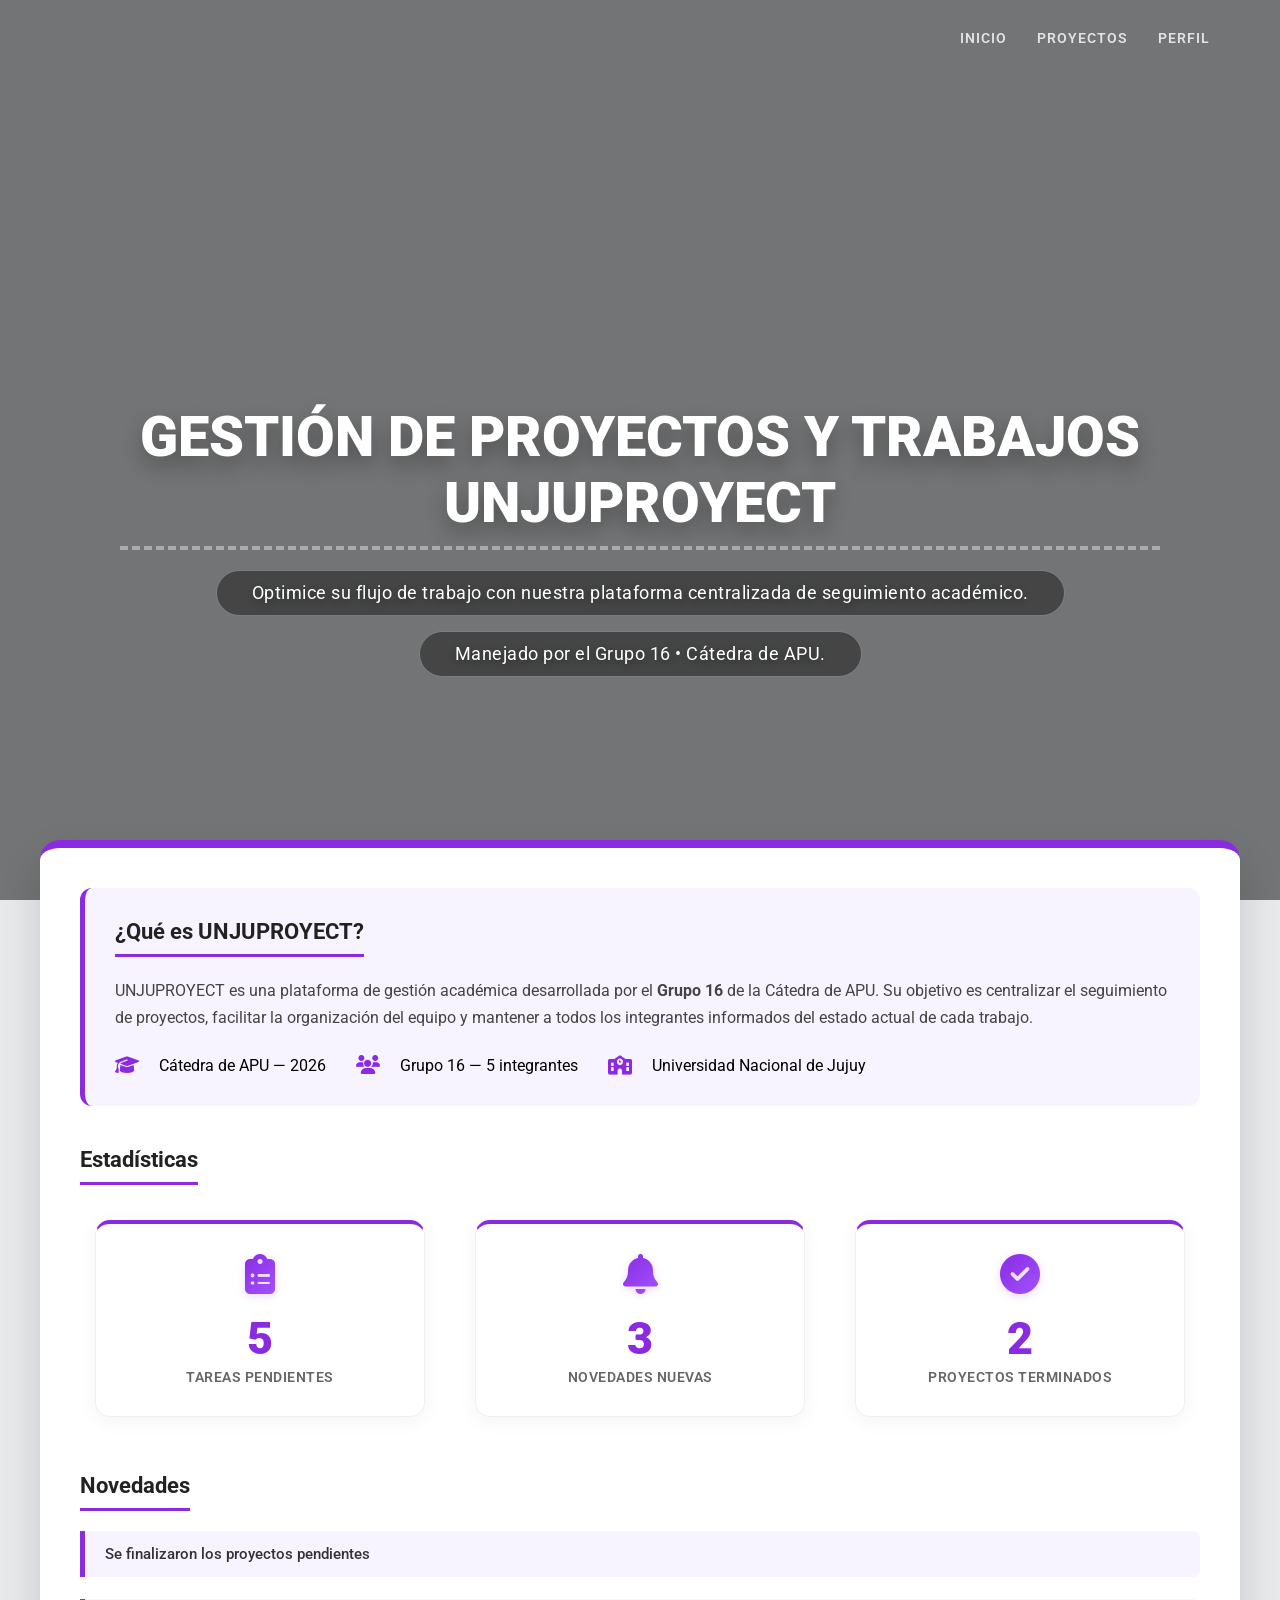
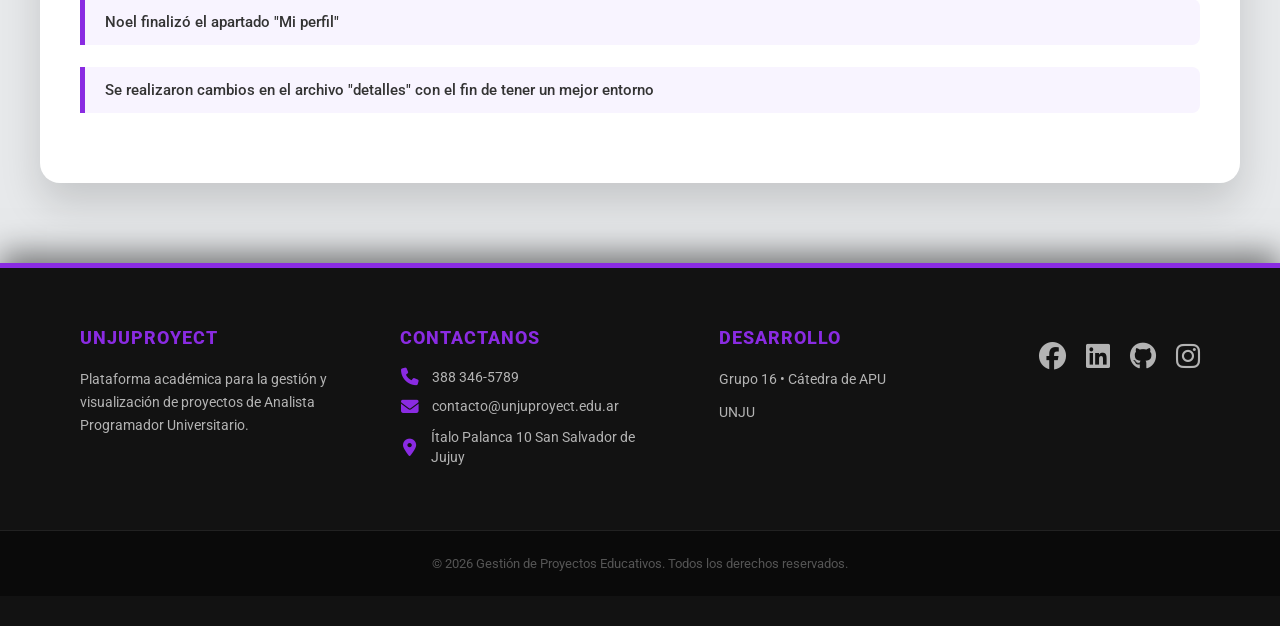
<file: index.html>
<!DOCTYPE html>
<html lang="es">

<head>
    <meta charset="UTF-8">
    <meta name="viewport" content="width=device-width, initial-scale=1.0">
    <title>Pagina Principal</title>
    <link rel="stylesheet" href="css/styles.css">
    <link rel="preconnect" href="https://fonts.googleapis.com">
    <link rel="preconnect" href="https://fonts.gstatic.com" crossorigin>
    <link href="https://fonts.googleapis.com/css2?family=Roboto:ital,wght@0,100..900;1,100..900&display=swap"rel="stylesheet">
    <link rel="stylesheet" href="https://cdnjs.cloudflare.com/ajax/libs/font-awesome/6.5.1/css/all.min.css">
</head>

<body>
    <header>
        <nav>
            <a href="index.html">Inicio</a>
            <a href="proyectos.html">Proyectos</a>
            <a href="perfil.html">Perfil</a>
        </nav>
        <div class="header-content">
            <h1 id="titulo-h1">Gestión de Proyectos y Trabajos UNJUPROYECT</h1>
            <div class="proyecto-info">
                <p>Optimice su flujo de trabajo con nuestra plataforma centralizada de seguimiento académico.</p>
                <p>Manejado por el Grupo 16 • Cátedra de APU.</p>
            </div>
            
        </div>
    </header>

    <main>

        <section class="seccion-sobre">
            <h2 class="seccion-titulo">¿Qué es UNJUPROYECT?</h2>
            <p class="sobre-descripcion">
                UNJUPROYECT es una plataforma de gestión académica desarrollada por el <strong>Grupo 16</strong>
                de la Cátedra de APU. Su objetivo es centralizar el seguimiento de proyectos, facilitar
                la organización del equipo y mantener a todos los integrantes informados del estado actual
                de cada trabajo.
            </p>
            <div class="sobre-datos">
                <div class="sobre-dato">
                    <i class="fa-solid fa-graduation-cap sobre-icono-fa"></i>
                    <span class="sobre-texto">Cátedra de APU — 2026</span>
                </div>
                <div class="sobre-dato">
                    <i class="fa-solid fa-users sobre-icono-fa"></i>
                    <span class="sobre-texto">Grupo 16 — 5 integrantes</span>
                </div>
                <div class="sobre-dato">
                    <i class="fa-solid fa-school sobre-icono-fa"></i>
                    <span class="sobre-texto">Universidad Nacional de Jujuy</span>
                </div>
            </div>
        </section>

        <!-- Sección de estadísticas -->
        <section class="seccion-estadisticas">
            <h2 class="seccion-titulo">Estadísticas</h2>
                <div class="tarjetas-grid">
                    <article class="tarjeta-stat">
                    <i class="fa-solid fa-clipboard-list stat-icono-fa"></i>
                    <span class="stat-numero">5</span>
                    <span class="stat-etiqueta">Tareas Pendientes</span>
                </article>
                <article class="tarjeta-stat">
                    <i class="fa-solid fa-bell stat-icono-fa"></i>
                    <span class="stat-numero">3</span>
                    <span class="stat-etiqueta">Novedades Nuevas</span>
                </article>
                <article class="tarjeta-stat">
                    <i class="fa-solid fa-circle-check stat-icono-fa"></i>
                        <span class="stat-numero">2</span>
                    <span class="stat-etiqueta">Proyectos Terminados</span>
                </article>
                </div>
</section>

        <!-- Sección de novedades -->
        <section class="seccion-novedades">
            <h2 class="seccion-titulo">Novedades</h2>
            <ul class="lista-novedades">
                <li class="novedad-item">Se finalizaron los proyectos pendientes</li>
                <li class="novedad-item">Noel finalizó el apartado "Mi perfil"</li>
                <li class="novedad-item">Se realizaron cambios en el archivo "detalles" con el fin de tener un mejor entorno</li>
            </ul>
        </section>

    </main>

    <footer>
        <div class="footer-content">
            <div class="footer-section">
                <h4>UNJUPROYECT</h4>
                <p>Plataforma académica para la gestión y visualización de proyectos de Analista Programador Universitario.</p>
            </div>
        
            <div class="footer-section">
                <h4>Contactanos</h4>
                    <ul class="contact-info">
                    <li>
                        <i class="fa-solid fa-phone"></i>
                        <a href="tel:3883465789">388 346-5789</a>
                    </li>
                    <li>
                        <i class="fa-solid fa-envelope"></i>
                        <a href="mailto:contacto@unjuproyect.edu.ar">contacto@unjuproyect.edu.ar</a>
                    </li>
                    <li>
                        <i class="fa-solid fa-location-dot"></i>
                        <span>Ítalo Palanca 10 San Salvador de Jujuy</span>
                    </li>
                    </ul>
            </div>
        
            <div class="footer-section">
                <h4>Desarrollo</h4>
                <p>Grupo 16 • Cátedra de APU</p>
                <p>UNJU</p>
            </div>

            <div class="social-icons">
                <a href="#" class="icon-link" title="Facebook">
                <i class="fa-brands fa-facebook"></i>
                </a>
                <a href="#" class="icon-link" title="LinkedIn">
                <i class="fa-brands fa-linkedin"></i>
                </a>
                <a href="#" class="icon-link" title="GitHub">
                <i class="fa-brands fa-github"></i>
                </a>
                <a href="#" class="icon-link" title="Instagram">
                <i class="fa-brands fa-instagram"></i>
                </a>
            </div>
        </div>
    
        <div class="footer-bottom">
            <p>&copy; 2026 Gestión de Proyectos Educativos. Todos los derechos reservados.</p>
        </div>
    </footer>

</body>

</html>
</file>
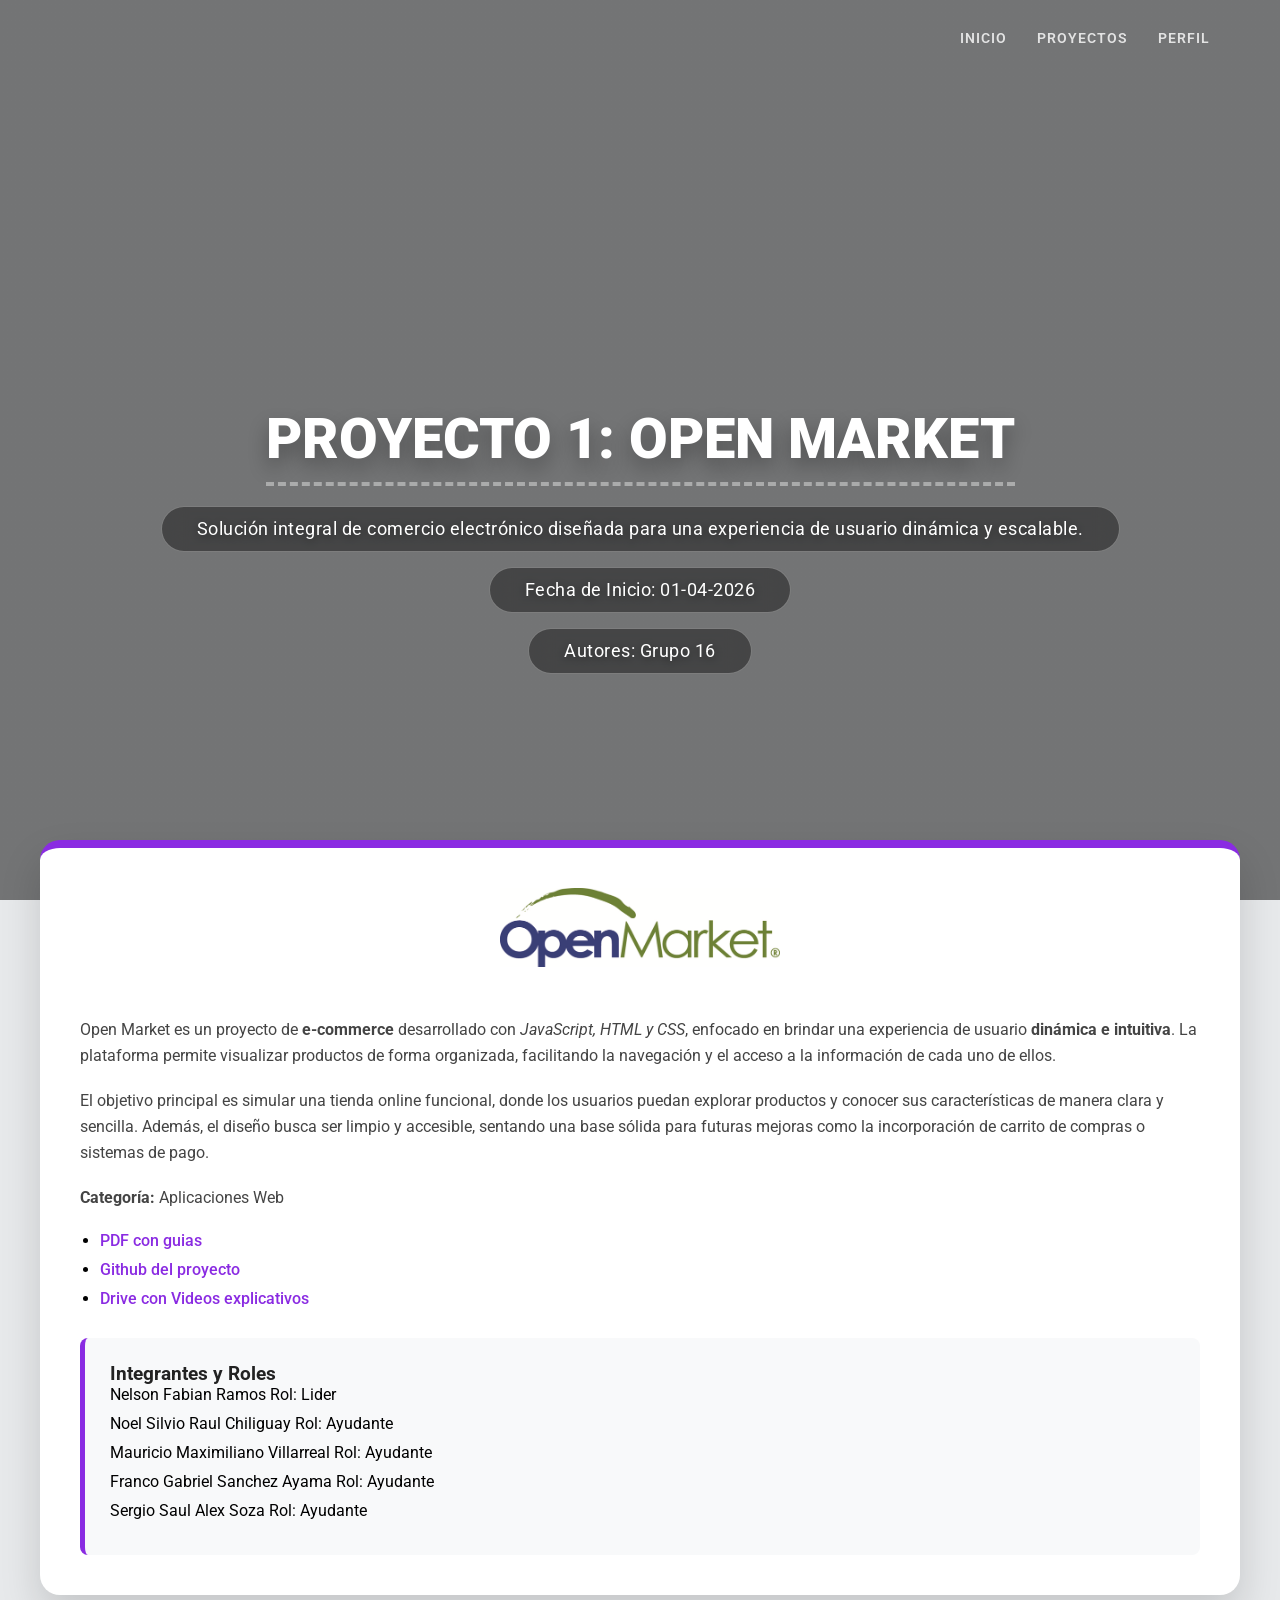
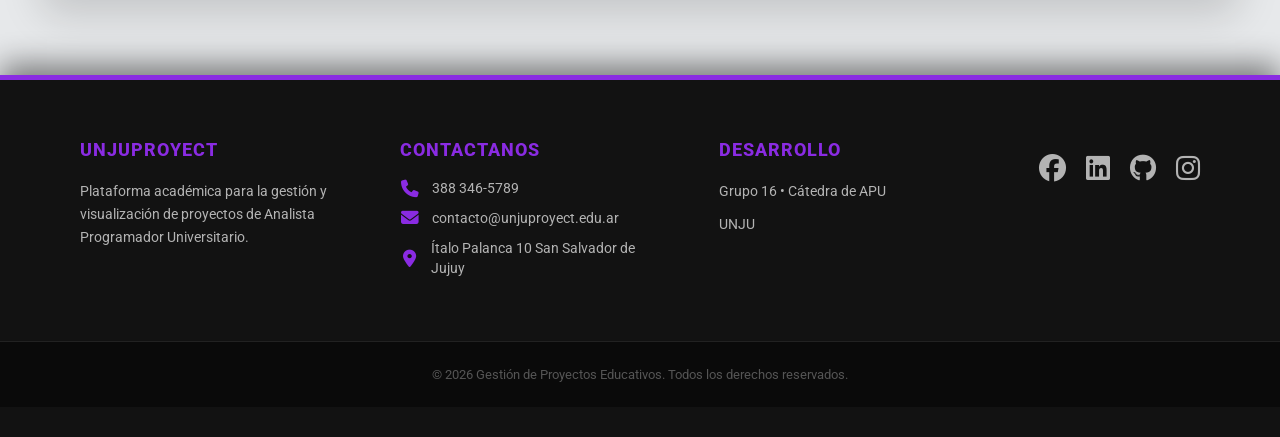
<file: detalle.html>
<html lang="es">

<head>
    <meta charset="UTF-8">
    <meta name="viewport" content="width=device-width, initial-scale=1.0">
    <title>Detalles de Proyecto</title>
    <link rel="stylesheet" href="css/styles.css">
    <link rel="preconnect" href="https://fonts.googleapis.com">
    <link rel="preconnect" href="https://fonts.gstatic.com" crossorigin>
    <link href="https://fonts.googleapis.com/css2?family=Roboto:ital,wght@0,100..900;1,100..900&display=swap" rel="stylesheet">
    <link rel="stylesheet" href="https://cdnjs.cloudflare.com/ajax/libs/font-awesome/6.5.1/css/all.min.css">
    <style>
        #titulo-h1 {
            color: #ffffff;
            font-size: 3.5rem;
            font-weight: 900;
            text-transform: uppercase;
            display: inline-block;
            padding-bottom: 10px;
            margin-bottom: 20px;
    
            border-bottom: 4px dashed rgba(255, 255, 255, 0.4); 
    
            text-shadow: 0 10px 20px rgba(0, 0, 0, 0.3);
}
        </style>
</head>

<body>
    <header>
        <nav>
            <a href="index.html">Inicio</a>
            <a href="proyectos.html">Proyectos</a>
            <a href="perfil.html">Perfil</a>
        </nav>
    
        <div class="header-content">
            <h1 id="titulo-h1">Proyecto 1: OPEN MARKET</h1>
            <div class="proyecto-info">
                <p>Solución integral de comercio electrónico diseñada para una experiencia de usuario dinámica y escalable.</p>
                <p>Fecha de Inicio: 01-04-2026</p>
                <p>Autores: Grupo 16</p>
            </div>
        </div>
    </header>
    <main>
        <img src="img/OpenMarket logo_4.png" alt="Logo del proyecto OpenMarket">
        <p>
            Open Market es un proyecto de <strong>e-commerce</strong> desarrollado con <em>JavaScript, HTML y CSS</em>,
            enfocado en brindar una
            experiencia de usuario <strong>dinámica e intuitiva</strong>.
            La plataforma permite visualizar productos de forma organizada, facilitando la navegación y el acceso a la
            información de cada uno de ellos.
        </p>

        <p>
            El objetivo principal es simular una tienda online funcional, donde los usuarios puedan explorar productos y
            conocer sus características de manera clara y sencilla. Además, el diseño busca ser limpio y accesible,
            sentando una base sólida para futuras mejoras como la incorporación de carrito de compras o sistemas de
            pago.
        </p>
        <p><strong>Categoría:</strong> Aplicaciones Web</p>
        <ul>
            <li><a href="#">PDF con guias</a></li>
            <li><a href="https://github.com/Seiseishon/grupo_9_Tienda">Github del proyecto</a></li>
            <li><a href="#">Drive con Videos explicativos</a></li>
        </ul>
        <section class="integrantes">
            <h3>Integrantes y Roles</h3>
            <ul>
                <li>Nelson Fabian Ramos Rol: Lider</li>
                <li>Noel Silvio Raul Chiliguay Rol: Ayudante</li>
                <li>Mauricio Maximiliano Villarreal Rol: Ayudante</li>
                <li>Franco Gabriel Sanchez Ayama Rol: Ayudante</li>
                <li>Sergio Saul Alex Soza Rol: Ayudante</li>
            </ul>
        </section>
    </main>
    
    <footer>
        <div class="footer-content">
            <div class="footer-section">
                <h4>UNJUPROYECT</h4>
                <p>Plataforma académica para la gestión y visualización de proyectos de Analista Programador Universitario.</p>
            </div>
        
            <div class="footer-section">
                <h4>Contactanos</h4>
                    <ul class="contact-info">
                    <li>
                        <i class="fa-solid fa-phone"></i>
                        <a href="tel:3883465789">388 346-5789</a>
                    </li>
                    <li>
                        <i class="fa-solid fa-envelope"></i>
                        <a href="mailto:contacto@unjuproyect.edu.ar">contacto@unjuproyect.edu.ar</a>
                    </li>
                    <li>
                        <i class="fa-solid fa-location-dot"></i>
                        <span>Ítalo Palanca 10 San Salvador de Jujuy</span>
                    </li>
                    </ul>
            </div>
        
            <div class="footer-section">
                <h4>Desarrollo</h4>
                <p>Grupo 16 • Cátedra de APU</p>
                <p>UNJU</p>
            </div>

            <div class="social-icons">
                <a href="#" class="icon-link" title="Facebook">
                <i class="fa-brands fa-facebook"></i>
                </a>
                <a href="#" class="icon-link" title="LinkedIn">
                <i class="fa-brands fa-linkedin"></i>
                </a>
                <a href="#" class="icon-link" title="GitHub">
                <i class="fa-brands fa-github"></i>
                </a>
                <a href="#" class="icon-link" title="Instagram">
                <i class="fa-brands fa-instagram"></i>
                </a>
            </div>
        </div>
    
        <div class="footer-bottom">
            <p>&copy; 2026 Gestión de Proyectos Educativos. Todos los derechos reservados.</p>
        </div>
    </footer>
</body>

</html>
</file>
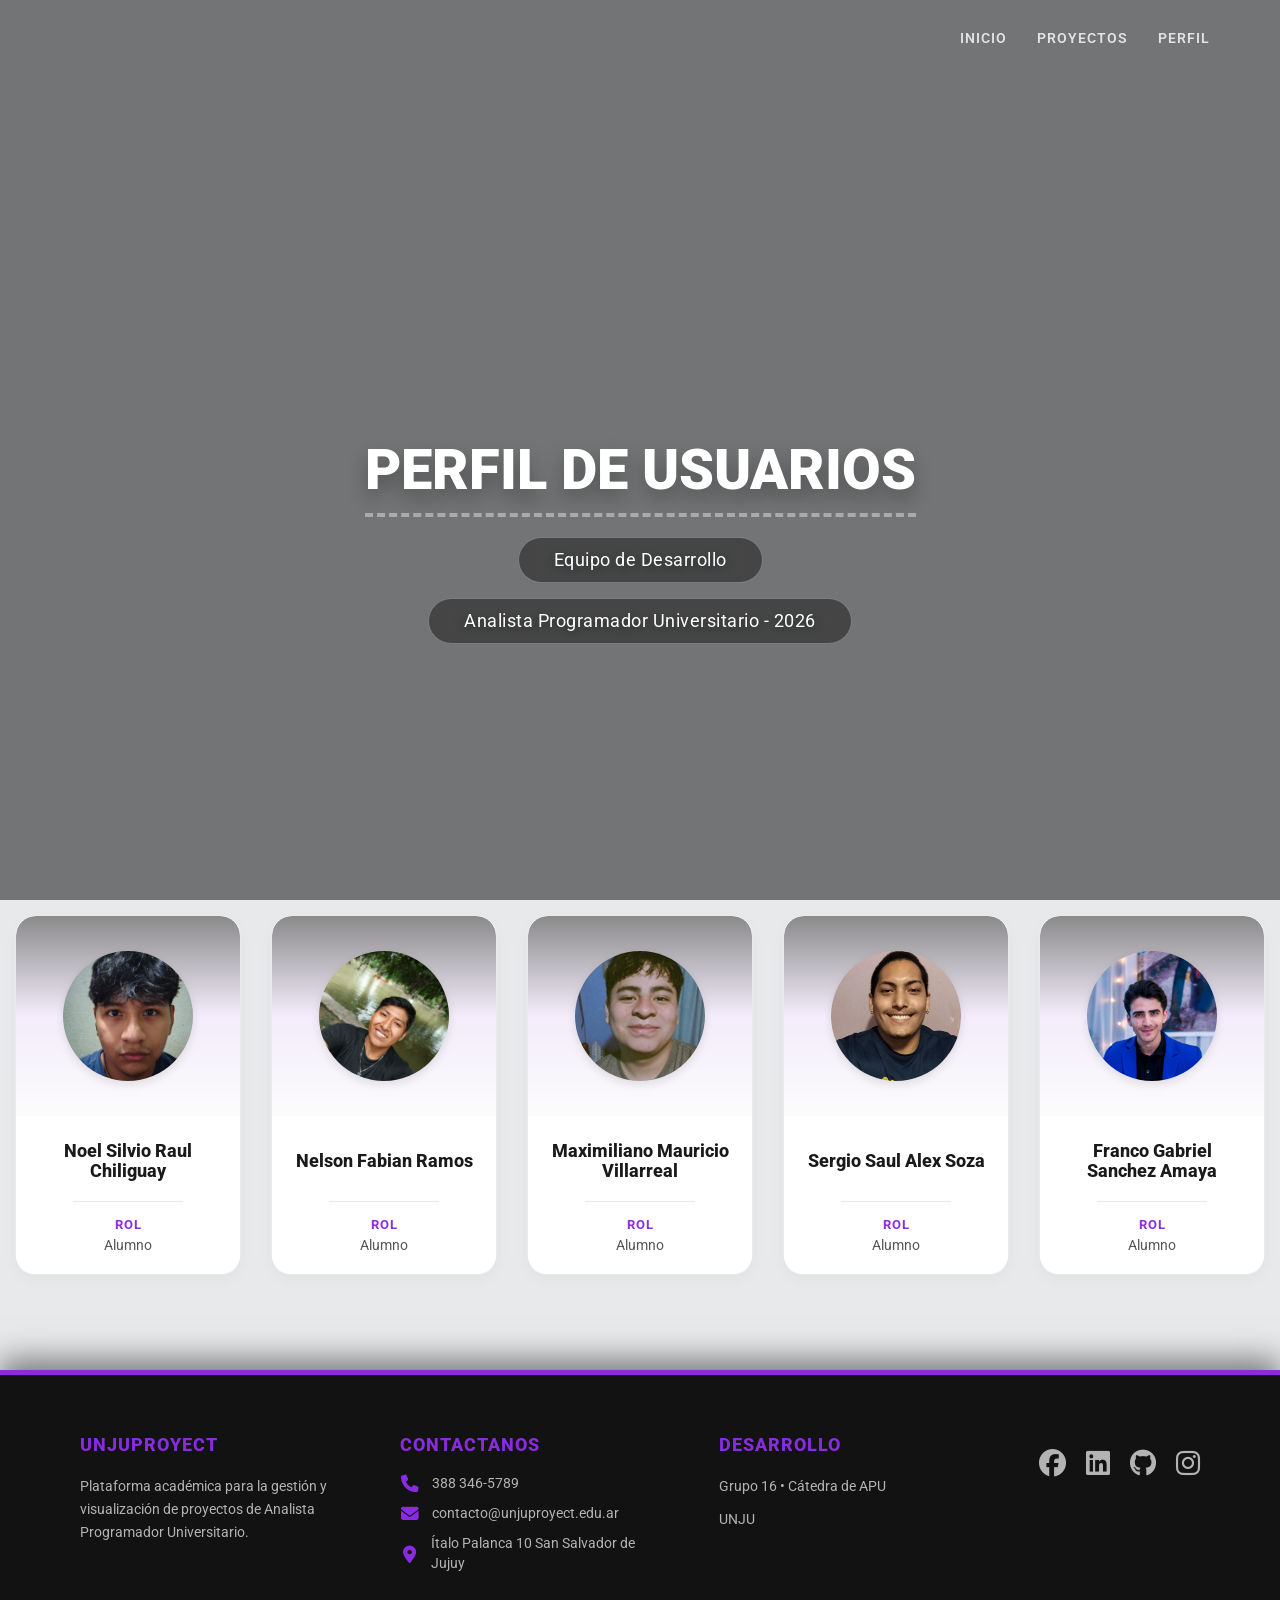
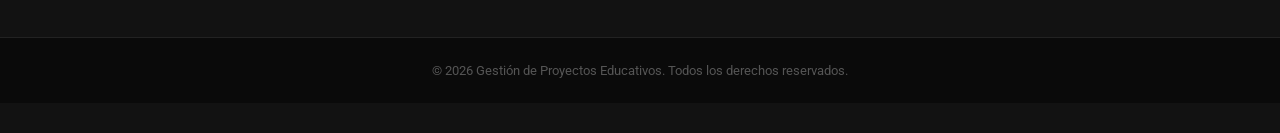
<file: perfil.html>
<!DOCTYPE html>
<html lang="es">

<head>
    <meta charset="UTF-8">
    <meta name="viewport" content="width=device-width, initial-scale=1.0">
    <title>Perfil</title>
    <link rel="stylesheet" href="css/styles.css">
    <link rel="preconnect" href="https://fonts.googleapis.com">
    <link rel="preconnect" href="https://fonts.gstatic.com" crossorigin>
    <link href="https://fonts.googleapis.com/css2?family=Roboto:ital,wght@0,100..900;1,100..900&display=swap"
        rel="stylesheet">
    <link rel="stylesheet" href="https://cdnjs.cloudflare.com/ajax/libs/font-awesome/6.5.1/css/all.min.css">
        <style>
        #titulo-h1 {
            color: #ffffff;
            font-size: 3.5rem;
            font-weight: 900;
            text-transform: uppercase;
            display: inline-block;
            padding-bottom: 10px;
            margin-bottom: 20px;
    
            border-bottom: 4px dashed rgba(255, 255, 255, 0.4); 
    
            text-shadow: 0 10px 20px rgba(0, 0, 0, 0.3);
}
        </style>
</head>

<body>
    <header>
        <nav>
            <a href="index.html">Inicio</a>
            <a href="proyectos.html">Proyectos</a>
            <a href="perfil.html">Perfil</a>
        </nav>
        <div class="header-content">
            <h1 id="titulo-h1">Perfil de Usuarios</h1>
            <div class="proyecto-info">
                <p>Equipo de Desarrollo</p>
                <p>Analista Programador Universitario - 2026</p>
            </div>
        </div>
    </header>
    <section>
        <div class="containerPerfil">
            <article>
                <div class="img-perfiles">
                    <div class="img-gradiente"></div>
                    <img src="img/Image 2026-04-15 at 20.21.18.jpeg" class="img-perfil" alt="Noel Silvio Raul Chiliguay">
                </div>
                <div class="info-alumno">
                    <h2 class="info-nombre">Noel Silvio Raul Chiliguay</h2>
                    <div class="divisor-minimalista"></div>
                    <p class="info-rol-titulo">Rol</p>
                    <p class="info-rol-puesto">Alumno</p>
                </div>
            </article>
            <article>
                <div class="img-perfiles">
                    <div class="img-gradiente"></div>
                    <img src="img/WhatsApp Image 2026-04-15 at 18.22.33.jpeg" class="img-perfil" alt="Nelson Fabian Ramos">
                </div>
                <div class="info-alumno">
                    <h2 class="info-nombre">Nelson Fabian Ramos</h2>
                    <div class="divisor-minimalista"></div>
                    <p class="info-rol-titulo">Rol</p>
                    <p class="info-rol-puesto">Alumno</p>
                </div>
            </article>
            <article>
                <div class="img-perfiles">
                    <div class="img-gradiente"></div>
                    <img src="img/616427079_926487039847745_7732933303958360506_n.jpg" class="img-perfil" alt="Maximiliano Mauricio Villarreal">
                </div>
                <div class="info-alumno">
                    <h2 class="info-nombre">Maximiliano Mauricio Villarreal</h2>
                    <div class="divisor-minimalista"></div>
                    <p class="info-rol-titulo">Rol</p>
                    <p class="info-rol-puesto">Alumno</p>
                </div>
            </article>
            <article>
                <div class="img-perfiles">
                    <div class="img-gradiente"></div>
                    <img src="img/IMG_20260313_230943_500.jpg" class="img-perfil" alt="Sergio Saul Alex Soza">
                </div>
                <div class="info-alumno">
                    <h2 class="info-nombre">Sergio Saul Alex Soza</h2>
                    <div class="divisor-minimalista"></div>
                    <p class="info-rol-titulo">Rol</p>
                    <p class="info-rol-puesto">Alumno</p>
                </div>
            </article>
            <article>
                <div class="img-perfiles">
                    <div class="img-gradiente"></div>
                    <img src="img/franco.jpeg" class="img-perfil" alt="Franco Gabriel Sanchez Amaya">
                </div>
    
                <div class="info-alumno">
                    <h2 class="info-nombre">Franco Gabriel Sanchez Amaya</h2>
                    <div class="divisor-minimalista"></div>
                    <p class="info-rol-titulo">Rol</p>
                    <p class="info-rol-puesto">Alumno</p>
                </div>
            </article>
        </div>
    </section>

    <footer>
        <div class="footer-content">
            <div class="footer-section">
                <h4>UNJUPROYECT</h4>
                <p>Plataforma académica para la gestión y visualización de proyectos de Analista Programador Universitario.</p>
            </div>
        
            <div class="footer-section">
                <h4>Contactanos</h4>
                    <ul class="contact-info">
                    <li>
                        <i class="fa-solid fa-phone"></i>
                        <a href="tel:3883465789">388 346-5789</a>
                    </li>
                    <li>
                        <i class="fa-solid fa-envelope"></i>
                        <a href="mailto:contacto@unjuproyect.edu.ar">contacto@unjuproyect.edu.ar</a>
                    </li>
                    <li>
                        <i class="fa-solid fa-location-dot"></i>
                        <span>Ítalo Palanca 10 San Salvador de Jujuy</span>
                    </li>
                    </ul>
            </div>
        
            <div class="footer-section">
                <h4>Desarrollo</h4>
                <p>Grupo 16 • Cátedra de APU</p>
                <p>UNJU</p>
            </div>

            <div class="social-icons">
                <a href="#" class="icon-link" title="Facebook">
                <i class="fa-brands fa-facebook"></i>
                </a>
                <a href="#" class="icon-link" title="LinkedIn">
                <i class="fa-brands fa-linkedin"></i>
                </a>
                <a href="#" class="icon-link" title="GitHub">
                <i class="fa-brands fa-github"></i>
                </a>
                <a href="#" class="icon-link" title="Instagram">
                <i class="fa-brands fa-instagram"></i>
                </a>
            </div>
        </div>
    
        <div class="footer-bottom">
            <p>&copy; 2026 Gestión de Proyectos Educativos. Todos los derechos reservados.</p>
        </div>
    </footer>
</body>

</html>
</file>
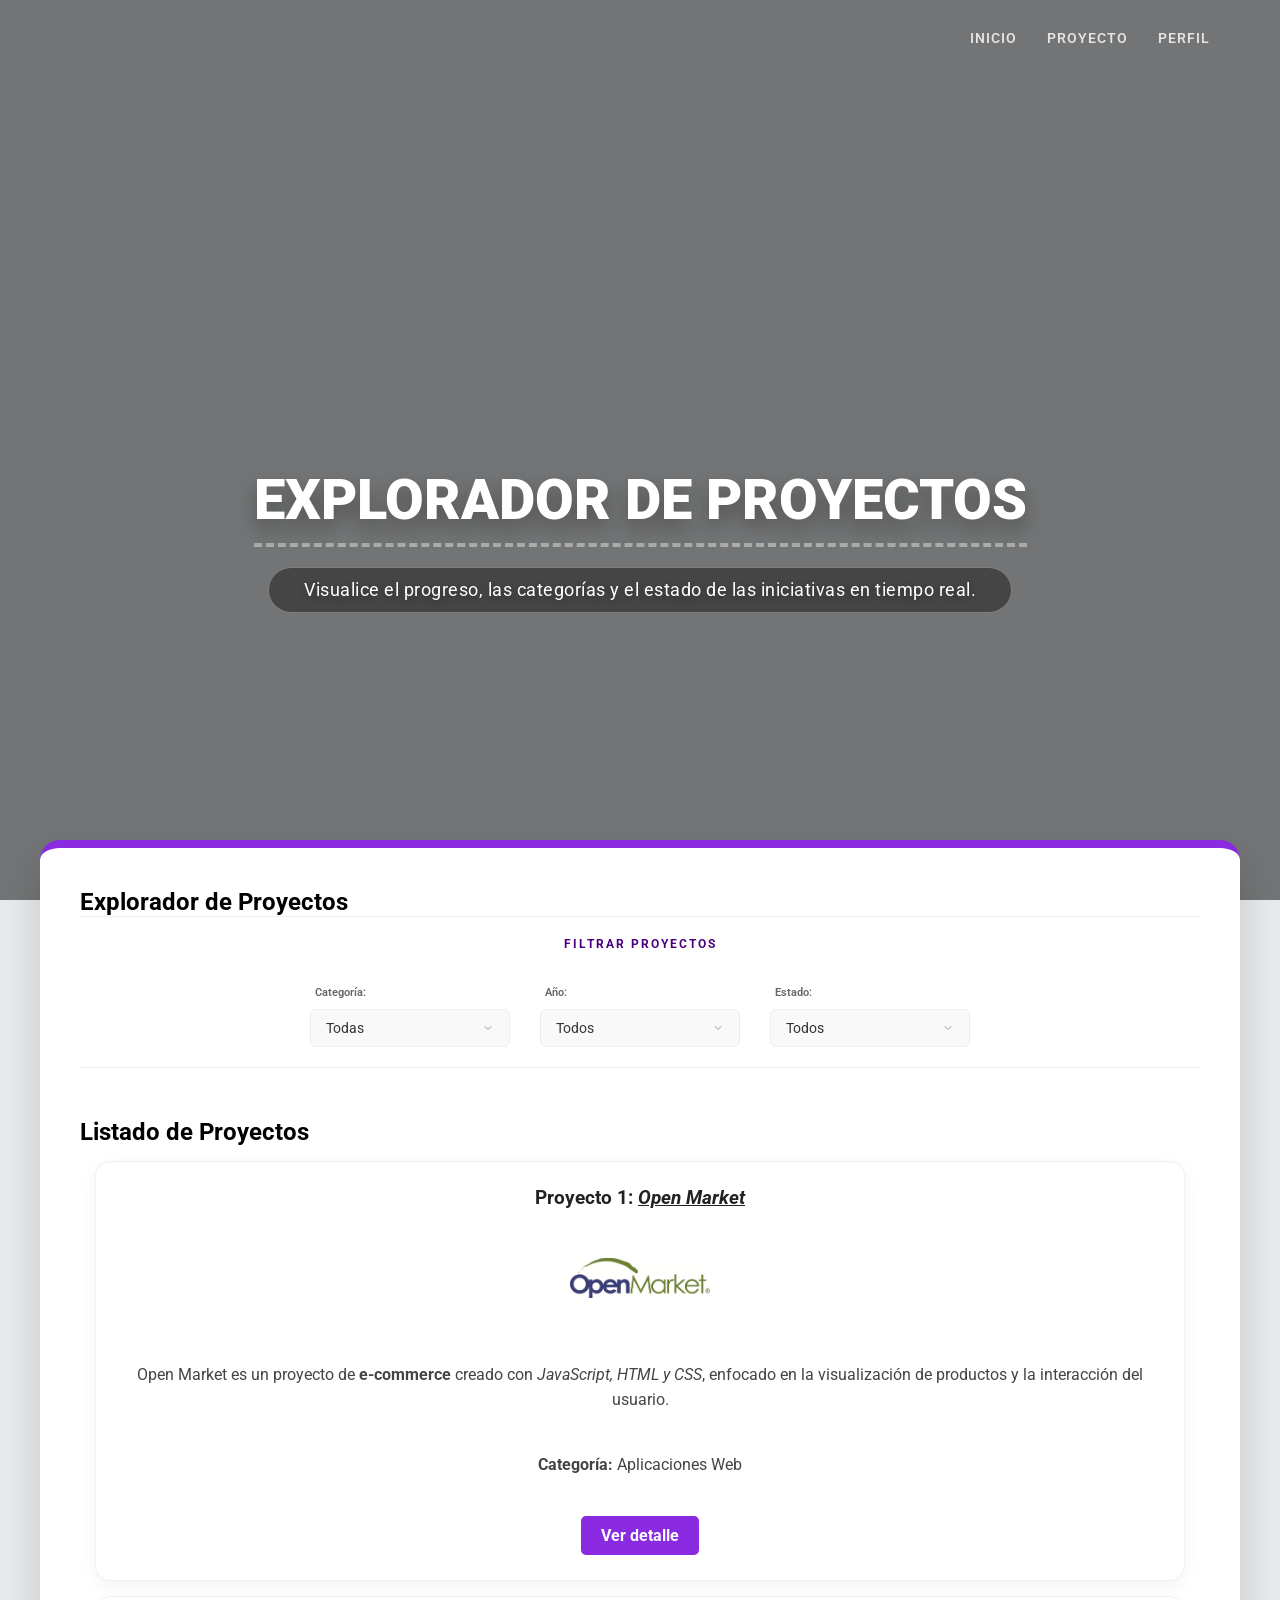
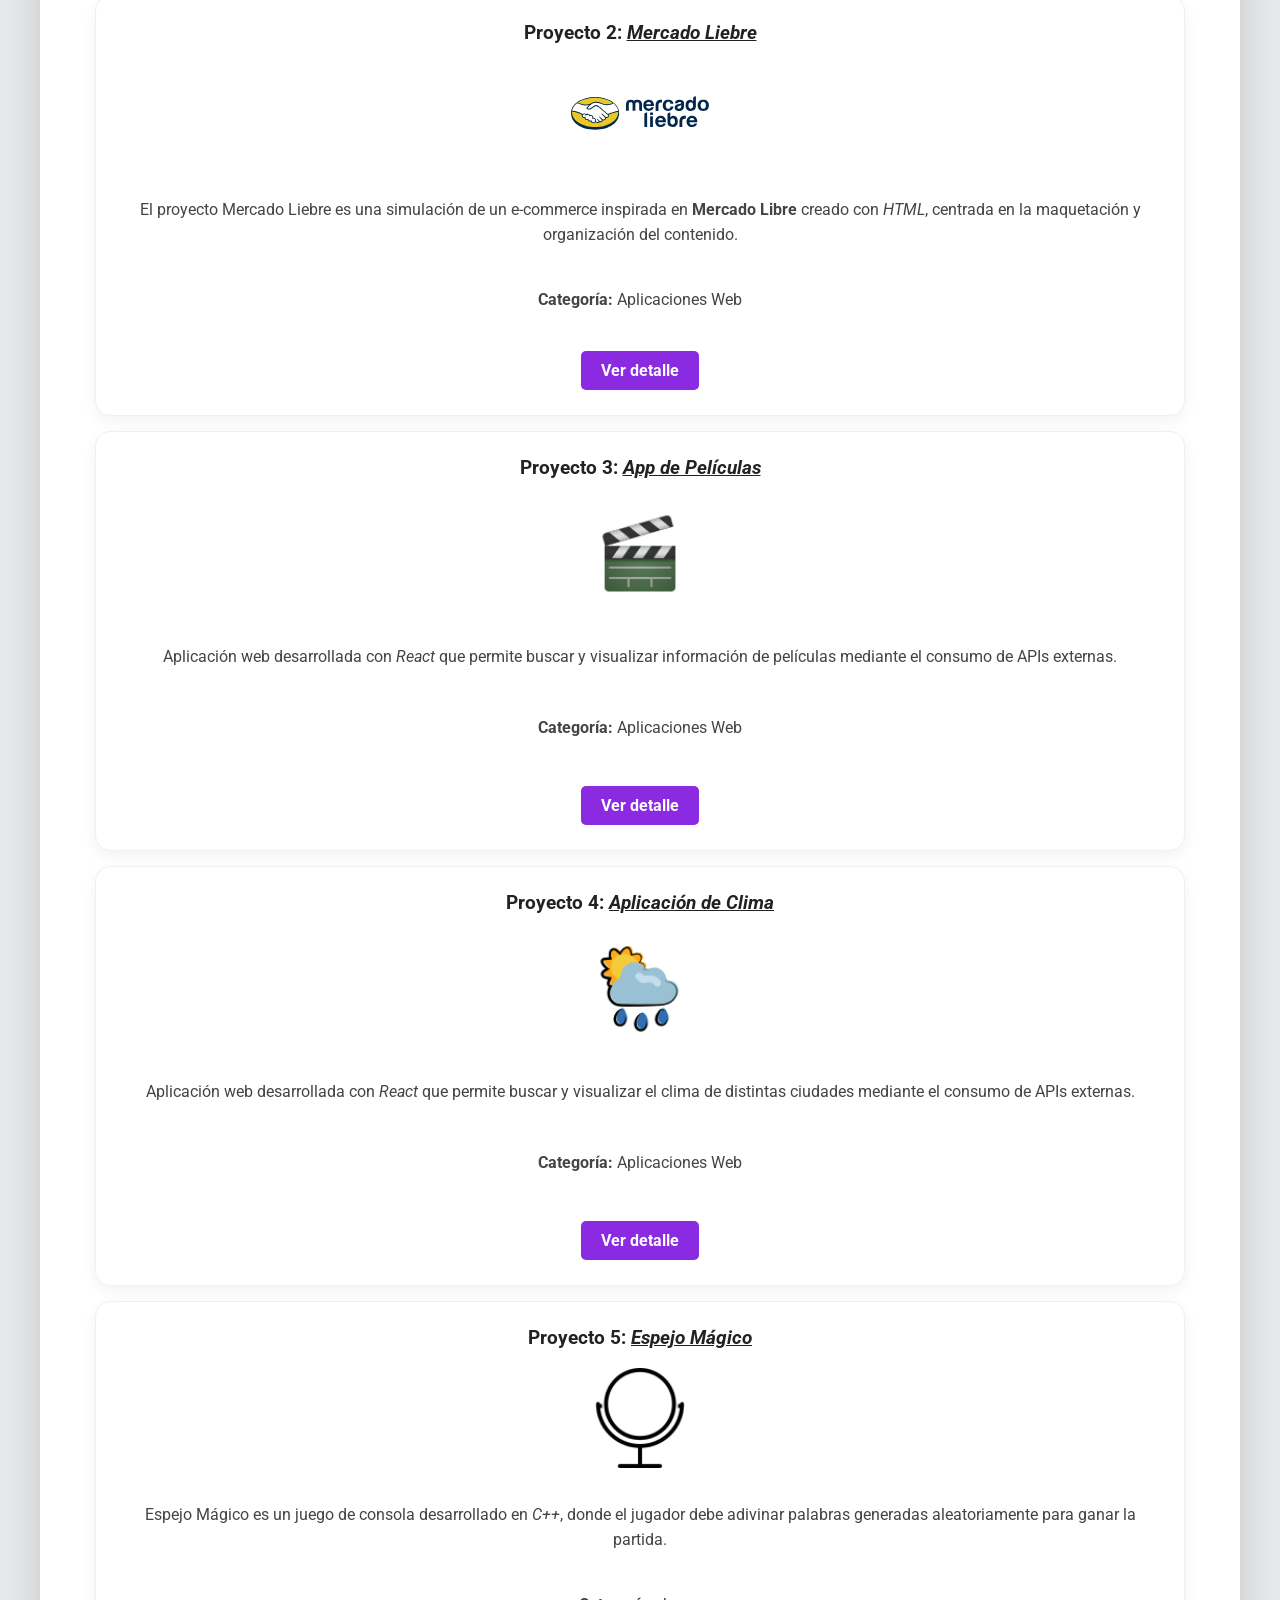
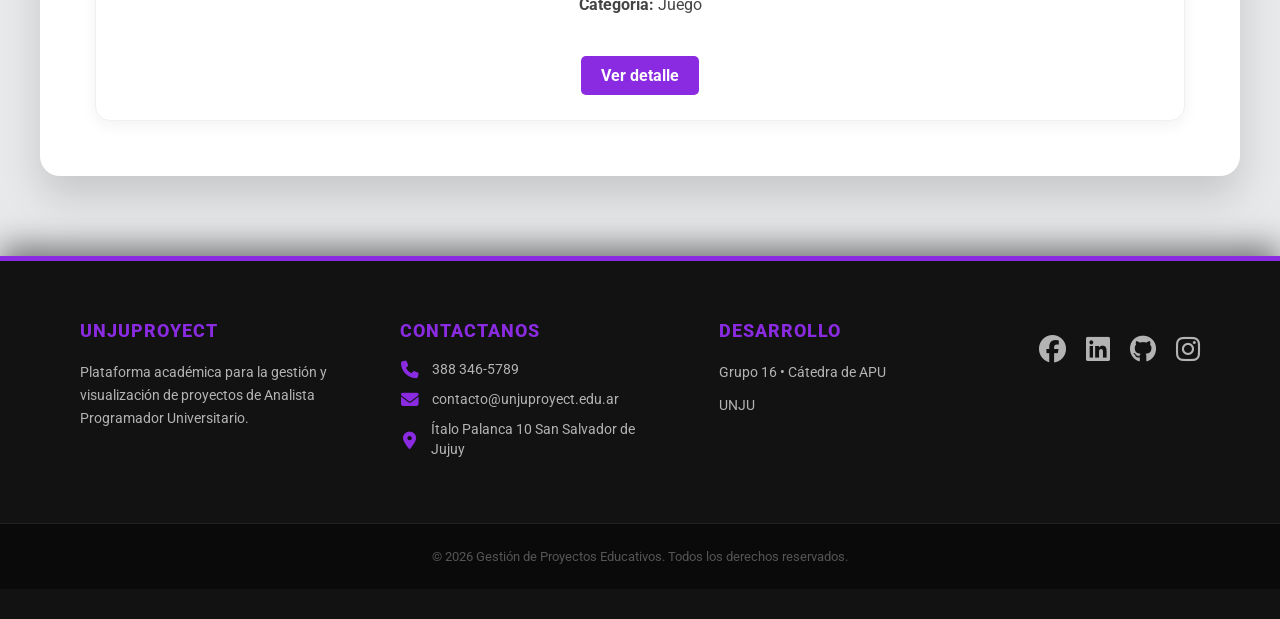
<file: proyectos.html>
<!DOCTYPE html>
<html lang="es">

<head>
    <meta charset="UTF-8">
    <meta name="viewport" content="width=device-width, initial-scale=1.0">
    <title>Explorador de Proyectos</title>
    <link rel="stylesheet" href="css/styles.css">
    <link rel="preconnect" href="https://fonts.googleapis.com">
    <link rel="preconnect" href="https://fonts.gstatic.com" crossorigin>
    <link href="https://fonts.googleapis.com/css2?family=Roboto:ital,wght@0,100..900;1,100..900&display=swap"
        rel="stylesheet">
    <link rel="stylesheet" href="https://cdnjs.cloudflare.com/ajax/libs/font-awesome/6.5.1/css/all.min.css">
        <style>
        #titulo-h1 {
            color: #ffffff;
            font-size: 3.5rem;
            font-weight: 900;
            text-transform: uppercase;
            display: inline-block;
            padding-bottom: 10px;
            margin-bottom: 20px;
    
            border-bottom: 4px dashed rgba(255, 255, 255, 0.4); 
    
            text-shadow: 0 10px 20px rgba(0, 0, 0, 0.3);
}
        </style>
</head>

<body>

    <!-- Encabezado del sitio -->
    <header>
        <nav>
            <a href="index.html">Inicio</a>
            <a href="proyectos.html">Proyecto</a>
            <a href="perfil.html">Perfil</a>
        </nav>
        <div class="header-content">
            <h1 id="titulo-h1">Explorador de Proyectos</h1>
            <div class="proyecto-info">
                <p>Visualice el progreso, las categorías y el estado de las iniciativas en tiempo real.</p>
            </div>
        </div>
    </header>

    <!-- Contenido principal -->

    <main>
        <h2>Explorador de Proyectos</h2>

        <!-- Barra de Filtros -->

        <aside class="filtros">
    <h3>Filtrar Proyectos</h3>
    <form>
        <div class="filtros">
            <label>Categoría:</label>
            <select>
                <option value="">Todas</option>
                <option value="">Aplicaciones Web</option>
                <option value="">Juego</option>
            </select>
        </div>

        <div class="filtros">
            <label>Año:</label>
            <select>
                <option value="">Todos</option>
                <option value="">2023</option>
                <option value="">2024</option>
                <option value="">2025</option>
            </select>
        </div>

        <div class="filtros">
            <label>Estado:</label>
            <select>
                <option value="">Todos</option>
                <option value="">En curso</option>
                <option value="">Finalizado</option>
            </select>
        </div>
    </form>
</aside>

        <!-- Listado de Proyectos -->
        <section class="proyectos">
            <h2>Listado de Proyectos</h2>

            <article class="proyecto">
                <h3 class="titulo-proyecto">Proyecto 1: <u><em>Open Market</em></u></h3>
                <img src="img/OpenMarket logo_4.png" alt="Imagen del logo del proyecto Open Market" width="150">
                <p>
                    Open Market es un proyecto de <strong>e-commerce</strong>
                    creado con <em>JavaScript, HTML y CSS</em>,
                    enfocado en la visualización de productos y la interacción del usuario.
                </p>
                <p><strong>Categoría:</strong> Aplicaciones Web</p>
                <a href="detalle.html">Ver detalle</a>
            </article>

            <article class="proyecto">
                <h3 class="titulo-proyecto">Proyecto 2: <u><em>Mercado Liebre</em></u></h3>
                <img src="img/logo-mercado-liebre.svg" alt="Imagen del logo del proyecto Mercado Liebre" width="150">
                <p>
                    El proyecto Mercado Liebre es una simulación
                    de un e-commerce inspirada en <strong>Mercado Libre</strong> creado con
                    <em>HTML</em>, centrada en la maquetación y organización del contenido.
                </p>
                <p><strong>Categoría:</strong> Aplicaciones Web</p>
                <a href="detalle.html">Ver detalle</a>
            </article>

            <article class="proyecto">
                <h3 class="titulo-proyecto">Proyecto 3: <u><em>App de Películas</em></u></h3>
                <img src="img/favicon.ico" alt="Imagen del logo del proyecto App de Peliculas">
                <p>
                    Aplicación web desarrollada con <em>React</em> que permite buscar y
                    visualizar
                    información de películas mediante el consumo de APIs externas.
                </p>
                <p><strong>Categoría:</strong> Aplicaciones Web</p>
                <a href="detalle.html">Ver detalle</a>
            </article>

            <article class="proyecto">
                <h3 class="titulo-proyecto">Proyecto 4: <u><em>Aplicación de Clima</em></u></h3>
                <img src="img/clima.ico" alt="Imagen del logo del proyecto Aplicación de clima">
                <p>
                    Aplicación web desarrollada con <em>React</em> que permite buscar y
                    visualizar el clima de distintas ciudades mediante el consumo de APIs externas.
                </p>
                <p><strong>Categoría:</strong> Aplicaciones Web</p>
                <a href="detalle.html">Ver detalle</a>
            </article>

            <article class="proyecto">
                <h3 class="titulo-proyecto">Proyecto 5: <u><em>Espejo Mágico</em></u></h3>
                <img class="espejo" src="img/icons8-espejo-96.ico" alt="Imagen de un espejo">
                <p>
                    Espejo Mágico es un juego de consola desarrollado en <em>C++</em>,
                    donde el jugador debe adivinar palabras generadas aleatoriamente para ganar la partida.
                </p>
                <p><strong>Categoría:</strong> Juego</p>
                <a href="detalle.html">Ver detalle</a>
            </article>

        </section>
    </main>

    <footer>
        <div class="footer-content">
            <div class="footer-section">
                <h4>UNJUPROYECT</h4>
                <p>Plataforma académica para la gestión y visualización de proyectos de Analista Programador Universitario.</p>
            </div>
        
            <div class="footer-section">
                <h4>Contactanos</h4>
                    <ul class="contact-info">
                    <li>
                        <i class="fa-solid fa-phone"></i>
                        <a href="tel:3883465789">388 346-5789</a>
                    </li>
                    <li>
                        <i class="fa-solid fa-envelope"></i>
                        <a href="mailto:contacto@unjuproyect.edu.ar">contacto@unjuproyect.edu.ar</a>
                    </li>
                    <li>
                        <i class="fa-solid fa-location-dot"></i>
                        <span>Ítalo Palanca 10 San Salvador de Jujuy</span>
                    </li>
                    </ul>
            </div>
        
            <div class="footer-section">
                <h4>Desarrollo</h4>
                <p>Grupo 16 • Cátedra de APU</p>
                <p>UNJU</p>
            </div>

            <div class="social-icons">
                <a href="#" class="icon-link" title="Facebook">
                <i class="fa-brands fa-facebook"></i>
                </a>
                <a href="#" class="icon-link" title="LinkedIn">
                <i class="fa-brands fa-linkedin"></i>
                </a>
                <a href="#" class="icon-link" title="GitHub">
                <i class="fa-brands fa-github"></i>
                </a>
                <a href="#" class="icon-link" title="Instagram">
                <i class="fa-brands fa-instagram"></i>
                </a>
            </div>
        </div>
    
        <div class="footer-bottom">
            <p>&copy; 2026 Gestión de Proyectos Educativos. Todos los derechos reservados.</p>
        </div>
    </footer>

</body>

</html>
</file>
<file: css/styles.css>
/* ============================================
   1. GLOBALES Y VARIABLES
   ============================================ */

@import url(https://fonts.googleapis.com/css2?family=Roboto:ital,wght@0,100..900;1,100..900&display=swap);

:root {
    --fuente: 'Roboto';
    --text-size: 1.2rem;
    --color-boxes:#8A2BE2;
}

* {
    box-sizing: border-box;
    padding: 0;
    margin: 0;
    font-family: var(--fuente);
}

body {
    background-color: #E7E9EB; /* Boby gris para el contenido main */
}

/* ============================================
   2. HEADER Y NAVEGACIÓN
   ============================================ */

header {
    display: flex;
    flex-direction: column;
    justify-content: center;
    align-items: center;
    height: 100vh;
    width: 100%;
    padding: 20px;
    background-image: linear-gradient(rgba(0, 0, 0, 0.5), rgba(0, 0, 0, 0.5)), url('https://www.unir.net/wp-content/uploads/2021/02/Pro1.webp');
    background-size: cover;
    background-position: center;
    background-attachment: fixed;
    color: white;
    position: relative;
    overflow: hidden;
}

header h1 {
    font-size: 4.5rem;
    font-weight: 900;
    text-align: center;
    text-transform: uppercase;
    text-shadow: 0 10px 30px rgba(0, 0, 0, 0.5);
    margin-bottom: 40px;
}

.header-content {
    text-align: center;
    padding-top: 80px;
}

nav {
    width: 100%;
    position: absolute;
    top: 40px;
    right: 60px;
    display: flex;
    justify-content: flex-end;
    gap: 40px;
}

nav a {
    color: rgba(255, 255, 255, 0.9);
    text-decoration: none;
    font-weight: 600;
    font-size: 0.95rem;
    text-transform: uppercase;
    letter-spacing: 1.5px;
    position: relative;
    padding-bottom: 8px;
    transition: color 0.3s ease;
}

nav a::after {
    content: '';
    position: absolute;
    width: 0;
    height: 2px;
    bottom: 0;
    left: 0;
    background-color: #8A2BE2;
    transition: width 0.5s ease;
}

nav a:hover {
    color: white;
}

nav a:hover::after {
    width: 100%;
}

nav a:active, .proyecto a:active {
    transform: scale(0.95); 
}

nav a:focus, .proyecto a:focus, select:focus {
    outline: 2px solid #4B0082;
    outline-offset: 3px;
}

/* Navegación en desktop (ancho mínimo 769 px)  */
@media (min-width: 769px) {
    .menu {
        display: none;
    }

    nav {
        width: 100%;
        position: absolute;
        top: 30px;
        right: 50px; 
        display: flex;
        justify-content: flex-end; 
        gap: 30px;
        padding-right: 20px;
    }

    nav a {
        color: rgba(255, 255, 255, 0.8);
        text-decoration: none;
        font-weight: 600;
        font-size: 0.9rem;
        text-transform: uppercase;
        letter-spacing: 1px;
        position: relative; 
        padding-bottom: 5px;
        transition: color 0.3s ease;
    }

    nav a::after {
        content: '';
        position: absolute;
        width: 0;
        height: 2px;
        bottom: 0;
        left: 0;
        background-color: white;
        transition: width 0.5s ease; 
    }

    nav a:hover {
        color: white;
    }

    nav a:hover::after {
        width: 100%; 
    }

    nav a:active {
        transform: scale(0.95);
    }
}

/* ============================================
   3. ESTILOS PRINCIPALES (MAIN)
   ============================================ */

main {
    max-width: 1200px; 
    width: 95%;
    margin: -60px auto 50px auto;
    padding: 40px;
    background-color: #ffffff;
    border-radius: 20px;
    
    border-top: 8px solid #8A2BE2; 
    
    box-shadow: 0 20px 40px rgba(0, 0, 0, 0.15);
    position: relative;
    z-index: 10;
    box-sizing: border-box;
}

main p {
    line-height: 1.6;
    color: #444;
    margin-bottom: 20px;
}

main img {
    display: block;
    max-width: 100%;
    width: 280px;
    margin: 0 auto 50px auto;
}

main ul {
    padding-left: 20px;
    margin-bottom: 30px;
}

main ul li {
    margin-bottom: 10px;
}

main a {
    color: #8A2BE2;
    text-decoration: none;
    font-weight: 500;
    transition: color 0.3s ease;
}

main a:hover {
    color: #4B0082;
    text-decoration: underline;
}

main .integrantes {
    background-color: #f8f9fa;
    padding: 25px;
    border-radius: 8px;
    border-left: 5px solid #8A2BE2;
}

main section h3 {
    margin-top: 0;
    color: #222;
}

main section ul {
    list-style-type: none;
    padding-left: 0;
    margin-bottom: 0;
}

/* ============================================
   4. INDEX (PÁGINA PRINCIPAL)
   ============================================ */

/* --- Título del header --- */
#titulo-h1 {
    color: #ffffff;
    font-size: 3.5rem;
    font-weight: 900;
    text-transform: uppercase;
    display: inline-block;
    padding-bottom: 10px;
    margin-bottom: 20px;
    border-bottom: 4px dashed rgba(255, 255, 255, 0.4);
    text-shadow: 0 10px 20px rgba(0, 0, 0, 0.3);
}

.btn-header:hover {
    background-color: #ffffff;
    color: #8A2BE2;
    transform: translateY(-3px);
    box-shadow: 0 10px 25px rgba(0, 0, 0, 0.3);
}

/* --- Títulos de sección dentro del main --- */
.seccion-titulo {
    font-size: 1.4rem;
    font-weight: 700;
    color: #222;
    margin-bottom: 20px;
    padding-bottom: 10px;
    border-bottom: 3px solid #8A2BE2;
    display: inline-block;
}

/* --- Sección estadísticas --- */
.seccion-estadisticas {
    margin-bottom: 40px;
}

.tarjetas-grid {
    display: grid;
    grid-template-columns: repeat(3, 1fr);
    gap: 20px;
}

.tarjeta-stat {
    background: #ffffff;
    border: 1px solid #eef0f2;
    border-top: 4px solid #8A2BE2;
    border-radius: 12px;
    padding: 25px 20px;
    display: flex;
    flex-direction: column;
    align-items: center;
    gap: 8px;
    text-align: center;
    box-shadow: 0 4px 12px rgba(0, 0, 0, 0.06);
    transition: transform 0.3s ease, box-shadow 0.3s ease;
}

.tarjeta-stat:hover {
    transform: translateY(-5px);
    box-shadow: 0 10px 25px rgba(138, 43, 226, 0.15);
}

.stat-icono {
    font-size: 2rem;
}

.stat-numero {
    font-size: 2.8rem;
    font-weight: 900;
    color: #8A2BE2;
    line-height: 1;
}

.stat-etiqueta {
    font-size: 0.9rem;
    font-weight: 600;
    color: #666;
    text-transform: uppercase;
    letter-spacing: 0.5px;
}

/* --- Sección novedades --- */
.seccion-novedades {
    margin-bottom: 20px;
}

.lista-novedades {
    list-style: none;
    padding: 0;
    display: flex;
    flex-direction: column;
    gap: 12px;
}

.novedad-item {
    background-color: #f8f4ff;
    border-left: 5px solid #8A2BE2;
    padding: 14px 20px;
    border-radius: 0 8px 8px 0;
    color: #333;
    font-weight: 500;
    font-size: 0.95rem;
    transition: background-color 0.2s ease;
}

.novedad-item:hover {
    background-color: #efe8ff;
}

/* --- Sección sobre el proyecto --- */
.seccion-sobre {
    margin-bottom: 40px;
    padding: 30px;
    background-color: #f8f4ff;
    border-radius: 12px;
    border-left: 5px solid #8A2BE2;
}

.sobre-descripcion {
    color: #444;
    line-height: 1.7;
    margin-bottom: 25px;
    font-size: 1rem;
}

.sobre-datos {
    display: flex;
    gap: 30px;
    flex-wrap: wrap;
}

.sobre-dato {
    display: flex;
    align-items: center;
    gap: 10px;
}

.sobre-icono-fa {
    color: #8A2BE2;
    font-size: 1.2rem;
    margin-right: 10px;
    display: inline-block; 
    vertical-align: middle; 
}

.stat-icono-fa {
    font-size: 2.5rem;
    margin-bottom: 15px;
    display: inline-block;
    background: linear-gradient(135deg, #8A2BE2, #a152ff);
    background-clip: text;
    -webkit-background-clip: text;
    -webkit-text-fill-color: transparent;
    filter: drop-shadow(0 2px 4px rgba(138, 43, 226, 0.2));
}

.tarjeta-stat {
    flex: 1;
    display: flex;
    flex-direction: column;
    align-items: center;
    padding: 30px;
    background: #ffffff;
    border-radius: 15px;
    border-top: 4px solid #8A2BE2; 
    box-shadow: 0 4px 20px rgba(0,0,0,0.05);
    transition: transform 0.3s ease;
    text-align: center;
}

.tarjeta-stat:hover {
    transform: translateY(-10px);
    box-shadow: 0 10px 25px rgba(138, 43, 226, 0.15);
}

/* --- Responsive para estadísticas y otras secciones --- */
@media (max-width: 768px) {
    .tarjetas-grid {
        grid-template-columns: 1fr;
    }

    #titulo-h1 {
        font-size: 2.2rem;
    }

    .sobre-datos {
        flex-direction: column;
        gap: 15px;
    }
}

/* ============================================
   5. PERFIL DE INTEGRANTES
   ============================================ */

h1 {
    margin: 100px;
    text-align: center;
}

.containerPerfil {
    display: grid;
    grid-template-columns: repeat(5,1fr);
}

@media (max-width: 1220px) {
    .containerPerfil {
        grid-template-columns: repeat(4,1fr);
    }
}
@media (max-width: 1024px) {
    .containerPerfil {
        grid-template-columns: repeat(3,1fr);
    }
}
@media (max-width: 768px) {
    .containerPerfil {
        grid-template-columns: repeat(2,1fr);
    }
}
@media (max-width: 480px) {
    .containerPerfil {
        grid-template-columns: repeat(1,1fr);
    }
}

article {
    background-color: #ffffff;
    display: flex;
    flex-direction: column;
    border-radius: 20px;
    border: 1px solid #eaeaea; 
    margin: 15px;
    overflow: hidden;
    transition: all 0.3s ease;
    box-shadow: 0 5px 15px rgba(0,0,0,0.03); 
}

article:hover {
    transform: translateY(-5px);
    box-shadow: 0 10px 30px rgba(0,0,0,0.08); 
}

img {
    width: 100px;
}

.img-perfiles { 
    display: grid;
    width: 100%;
    grid-template-columns: 1fr;
    grid-template-rows: 150px 50px; 
    position: relative;
    background-color: #fcfcfc; 
}

.img-gradiente {
    background-image: linear-gradient(
        to bottom, 
        rgba(0, 0, 0, 0.45) 0%,   
        rgba(138, 43, 226, 0.08) 50%, 
        rgba(255, 255, 255, 0) 100%  
    );
    grid-column: 1/4;
    grid-row: 1/3;
    border-top-left-radius: 20px;
    border-top-right-radius: 20px;
}

.img-perfil {
    border-radius: 50%;
    object-fit: cover;
    width: 130px;
    height: 130px;
    grid-column: 1 / -1;
    grid-row: 1 / 3;
    align-self: center;
    justify-self: center;
    box-shadow: 0 4px 10px rgba(0,0,0,0.1);
    z-index: 2;
}

.img-fondo {
    border-top-left-radius: 20px;
    border-top-right-radius: 20px;
    width: 100%;
    height: 400px;
    grid-column: 1/4;
    grid-row: 1/3;
    object-fit: cover;
}

.info-alumno {
    font-family: var(--fuente);
    text-align: center;
    padding: 20px;
    background-color: #ffffff;
}

.info-nombre {
    margin: 0 0 15px 0;
    font-size: 1.1rem;
    font-weight: 800;
    color: #1a1a1a;
    min-height: 50px; 
    display: flex;
    align-items: center;
    justify-content: center;
}

.divisor-minimalista {
    height: 1px;
    background-color: #eaeaea;
    width: 60%;
    margin: 0 auto 15px auto;
}

.info-rol-titulo {
    font-size: 0.8rem;
    color: #8A2BE2; 
    font-weight: 700;
    text-transform: uppercase;
    letter-spacing: 1px;
    margin-bottom: 5px;
}

.info-rol-puesto {
    font-size: 0.9rem;
    color: #555;
    margin: 0;
}

.info-dare {
    margin: 0 !important;
    padding: 15px 0;
    font-size: 0.85rem;
    width: 100%;
}

/* ============================================
   6. PROYECTOS Y FILTROS
   ============================================ */

.proyecto-info {
    display: flex;
    flex-direction: column;
    align-items: center;
    gap: 15px;
    background: transparent !important;
    border: none !important;
    backdrop-filter: none !important;
    padding: 0 !important;
    box-shadow: none !important;
}


.proyecto-info p {
    background: rgba(0, 0, 0, 0.4);
    padding: 12px 35px;
    border-radius: 100px;
    backdrop-filter: blur(12px);
    border: 1px solid rgba(255, 255, 255, 0.3);
    font-size: 1.1rem;
    letter-spacing: 0.5px;
    font-weight: 400;
    color: #ffffff;
    text-shadow: 0 2px 10px rgba(0, 0, 0, 0.5);
    transition: all 0.3s ease;
}

.proyecto-info p:hover {
    background: rgba(138, 43, 226, 0.3);
    border-color: rgba(138, 43, 226, 0.5);
    transform: translateY(-3px);
    cursor: default;
}

/* Media query: Afecta a Header, Nav y Proyecto */
@media (max-width: 768px) {
    header h1 { 
        font-size: 2rem; 
    }
    nav { 
        right: 0;
        justify-content: center;
        padding-right: 0;
        top: 20px;
        gap: 20px; 
    }
    .proyecto-info {
        flex-direction: column;
        gap: 5px;
        border-radius: 15px;
    }
}

.proyecto {
    grid-column: span 2; 
    background: #ffffff;
    border-radius: 15px;
    padding: 25px;
    display: flex;
    flex-direction: column;
    justify-content: space-between;
    align-items: center;
    text-align: center;
    border: 1px solid #eef0f2;
    box-shadow: 0 5px 15px rgba(0,0,0,0.05);
    min-height: 420px;
    transition: all 0.3s ease;
}

.proyecto:nth-child(4) {
    grid-column: 2 / span 2;
}

.proyecto:nth-child(5) {
    grid-column: 4 / span 2;
}

.proyecto img {
    max-width: 140px;
    height: 100px;
    object-fit: contain;
    margin-bottom: 15px;
}

.proyecto a {
    align-self: center;
    background-color: #8A2BE2;
    color: white !important;
    padding: 10px 20px;
    border-radius: 5px;
    text-decoration: none;
    font-weight: bold;
    transition: background 0.3s, transform 0.2s;
}

.proyecto a:hover {
    background-color: #4B0082;
    transform: translateY(-2px);
}

/* Filtros de proyecto */
aside {
    width: 100%;
    margin-bottom: 50px;
    padding: 20px 0;
    border-top: 1px solid #f0f0f0;
    border-bottom: 1px solid #f0f0f0;
}

aside h3 {
    font-size: 0.75rem;
    text-transform: uppercase;
    letter-spacing: 2px;
    color: #4B0082;
    margin-bottom: 25px;
    text-align: center;
}

aside form {
    display: flex;
    justify-content: center; 
    align-items: center;
    gap: 30px;
    width: 100%;
}

.filtros {
    flex: 0 1 200px; 
    display: flex;
    flex-direction: column;
    gap: 10px;
}

aside label {
    font-size: 0.7rem;
    font-weight: 600;
    color: #666;
    margin-left: 5px;
}

aside select {
    width: 100%;
    padding: 10px 15px;
    border-radius: 6px;
    background-color: #f9f9f9;
    border: 1px solid #eee; 
    color: #333;
    font-size: 0.85rem;
    appearance: none; 
    background-image: url("data:image/svg+xml;charset=UTF-8,%3Csvg xmlns='http://www.w3.org/2000/svg' width='12' height='12' viewBox='0 0 24 24' fill='none' stroke='%23999' stroke-width='2' stroke-linecap='round' stroke-linejoin='round'%3E%3Cpolyline points='6 9 12 15 18 9'%3E%3C/polyline%3E%3C/svg%3E");
    background-repeat: no-repeat;
    background-position: right 15px center;
    cursor: pointer;
    transition: all 0.3s ease;
}

aside select:hover {
    background-color: #ffffff;
    border-color: #8A2BE2; 
    box-shadow: 0 4px 12px rgba(0,0,0,0.05);
}

aside select:focus {
    outline: none;
    border-color: #8A2BE2;
}

/* ============================================
   7. FOOTER Y DETALLES
   ============================================ */

footer {
    background-color: #121212 !important; 
    color: #ffffff;
    padding: 60px 0 30px 0;
    margin-top: 80px;
    border-top: 5px solid #8A2BE2; 
    width: 100%;
    position: relative;
    box-shadow: 0 -10px 30px rgba(0, 0, 0, 0.5); 
}

.footer-content {
    max-width: 1200px;
    margin: 0 auto; 
    display: flex;
    justify-content: center; 
    align-items: flex-start;
    gap: 60px; 
    padding: 0 40px;
}

.footer-section {
    flex: 1;
    min-width: 200px;
    text-align: left; 
}

.footer-section h4 {
    color: #8A2BE2;
    font-size: 1.1rem;
    margin-bottom: 20px;
    text-transform: uppercase;
    letter-spacing: 1px;
    font-weight: 800;
}

.footer-section p {
    font-size: 0.9rem;
    line-height: 1.6;
    color: #b3b3b3; 
    margin-bottom: 10px;
}

.footer-section ul {
    list-style: none;
    padding: 0;
}

.footer-section ul li {
    margin-bottom: 12px;
}

.footer-section ul li a {
    color: #b3b3b3;
    text-decoration: none;
    font-size: 0.9rem;
    transition: all 0.3s ease;
}

.footer-section ul li a:hover {
    color: #ffffff;
    padding-left: 5px; 
}

.social-icons {
    display: flex;
    gap: 20px;
    margin-top: 15px;
}

.icon-link i {
    font-size: 1.7rem;
    color: #b3b3b3;
    transition: all 0.3s ease;
}

.icon-link:hover i {
    color: #8A2BE2;
    transform: scale(1.2);
    filter: drop-shadow(0 0 8px rgba(138, 43, 226, 0.8));
}

.footer-bottom {
    text-align: center;
    margin-top: 50px;
    padding: 25px 0;
    border-top: 1px solid #222; 
    background-color: #0a0a0a; 
}

.footer-bottom p {
    font-size: 0.8rem;
    color: #555;
    margin: 0;
}

.contact-info {
    list-style: none;
    padding: 0;
}

.contact-info li {
    display: flex;
    align-items: center;
    gap: 12px; 
    margin-bottom: 15px;
    color: #b3b3b3;
    font-size: 0.9rem;
}

.contact-info i {
    color: #8A2BE2; 
    font-size: 1.1rem;
    width: 20px;
    text-align: center;
}

.contact-info a {
    color: #b3b3b3;
    text-decoration: none;
    transition: color 0.3s ease;
}

.contact-info a:hover {
    color: #ffffff;
}

.contact-info span {
    line-height: 1.4;
}

/* ============================================
   8. RESPONSIVO
   ============================================ */

@media (max-width: 1024px) {
    .footer-content {
        gap: 30px;
        padding: 0 20px;
    }
    
    .proyectos {
        grid-template-columns: repeat(4, 1fr); 
    }
}

@media (max-width: 768px) {
    header {
        height: auto;
        min-height: 100vh;
        padding: 60px 20px;
    }


    main {
        width: 92%;
        margin: -30px auto 30px auto;
        padding: 20px;
    }

    .proyectos {
        grid-template-columns: 1fr; 
    }

    .proyecto, .proyecto:nth-child(4), .proyecto:nth-child(5) {
        grid-column: span 1;
    }

    aside form {
        flex-direction: column;
        gap: 15px;
    }

    .filtros {
        flex: 1;
        width: 100%;
    }

    .footer-content {
        flex-direction: column;
        align-items: center;
        text-align: center;
    }

    .footer-section {
        text-align: center;
        width: 100%;
    }

    .contact-info li, .social-icons {
        justify-content: center;
    }
}

@media (max-width: 480px) {
    header h1 {
        font-size: 2.2rem;
    }

    .proyecto-info p {
        padding: 10px 20px;
        font-size: 0.9rem;
    }
}
</file>
